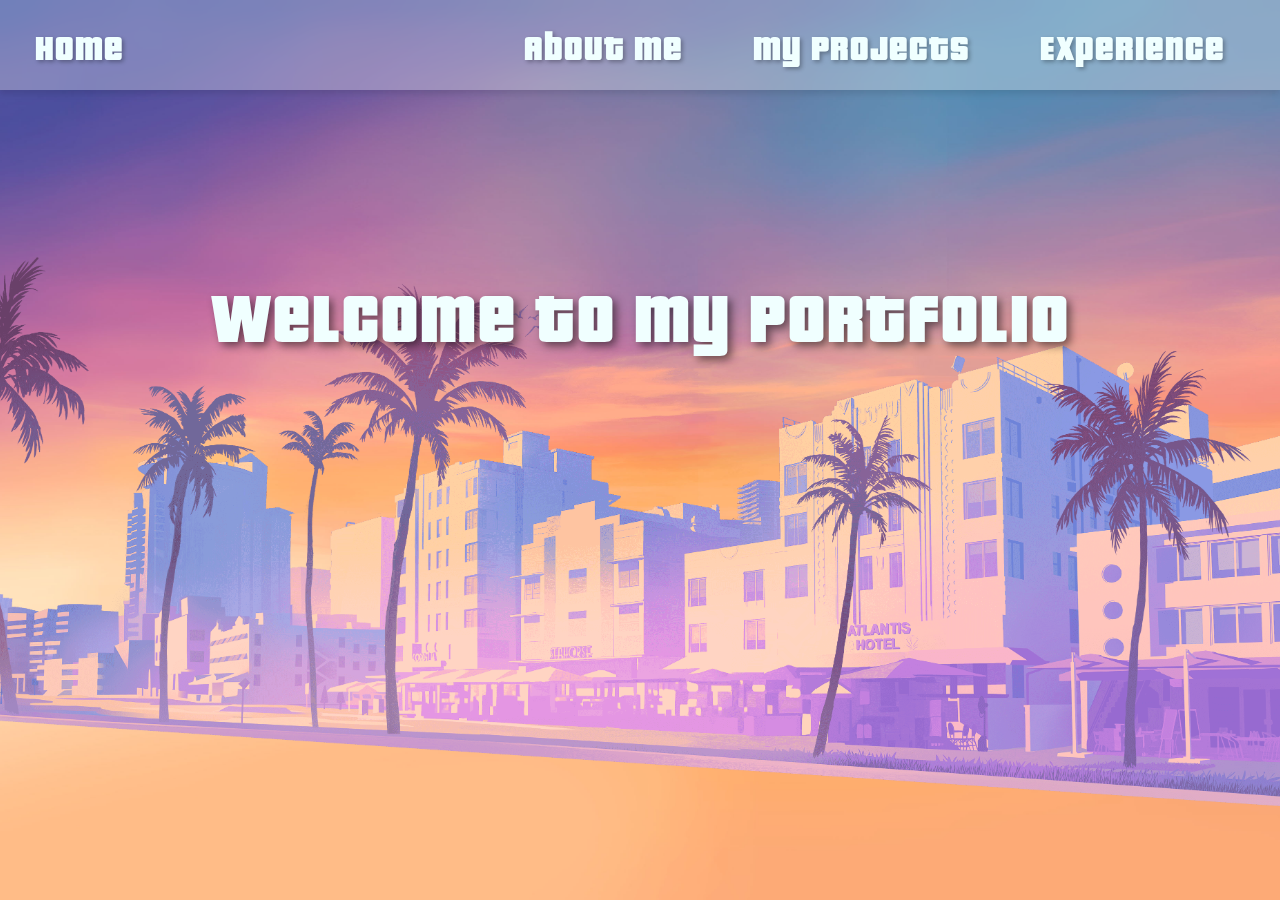
<file: index.html>
<!DOCTYPE html>
<html lang="en">
<head>
    <meta charset="UTF-8">
    <meta name="viewport" content="width=device-width, initial-scale=1.0">
    <title>Portfolio - Bien Niño Enric N. Iligan</title>
    <link rel="stylesheet" href="styles.css">
</head>
<body>
    <div class="navigationBar" id="navbar">
        <div class="leftLink">
            <ul>
                <li class="weblinks">
                    <a href="">Home</a>
                </li>
            </ul>
        </div>

        <div class="rightLink">
            <ul>
                <li class="weblinks">
                    <a href="./pages/aboutme.html">About Me</a>
                </li>
                <li class="weblinks">
                    <a href="./pages/myprojects.html">My Projects</a>
                </li>
                <li class="weblinks">
                    <a href="">Experience</a>
                </li>
            </ul>
        </div>
    </div>
    
    <h1 class="title">Welcome To My Portfolio</h1>
    <p class="subtitle">Computer Science Student • Aspiring Full Stack Web Developer • Game Server Developer</p>
    
    <div class="cta-buttons">
        <a href="./pages/aboutme.html" class="cta-button">Discover My Story</a>
        <a href="./pages/myprojects.html" class="cta-button">View My Work</a>
        <a href="#contact" class="cta-button">Get In Touch</a>
    </div>
</body>
</html>
</file>
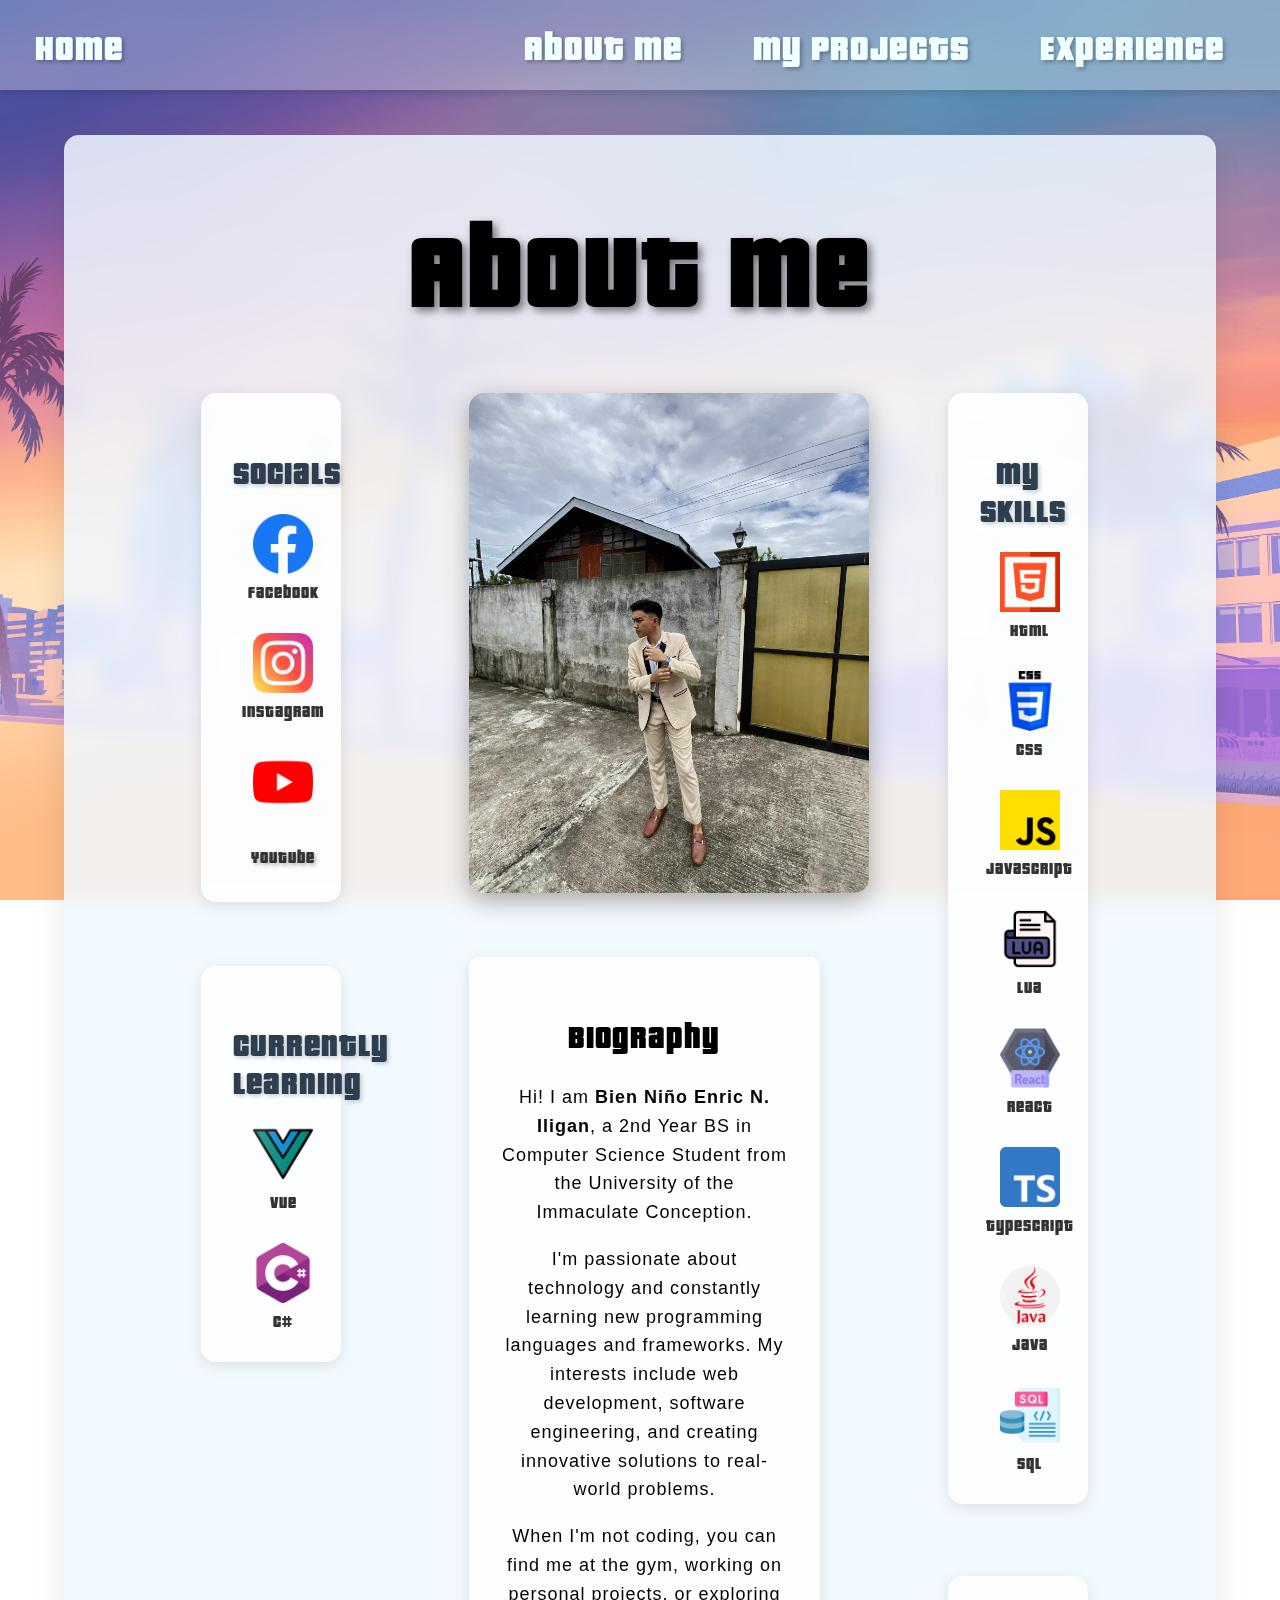
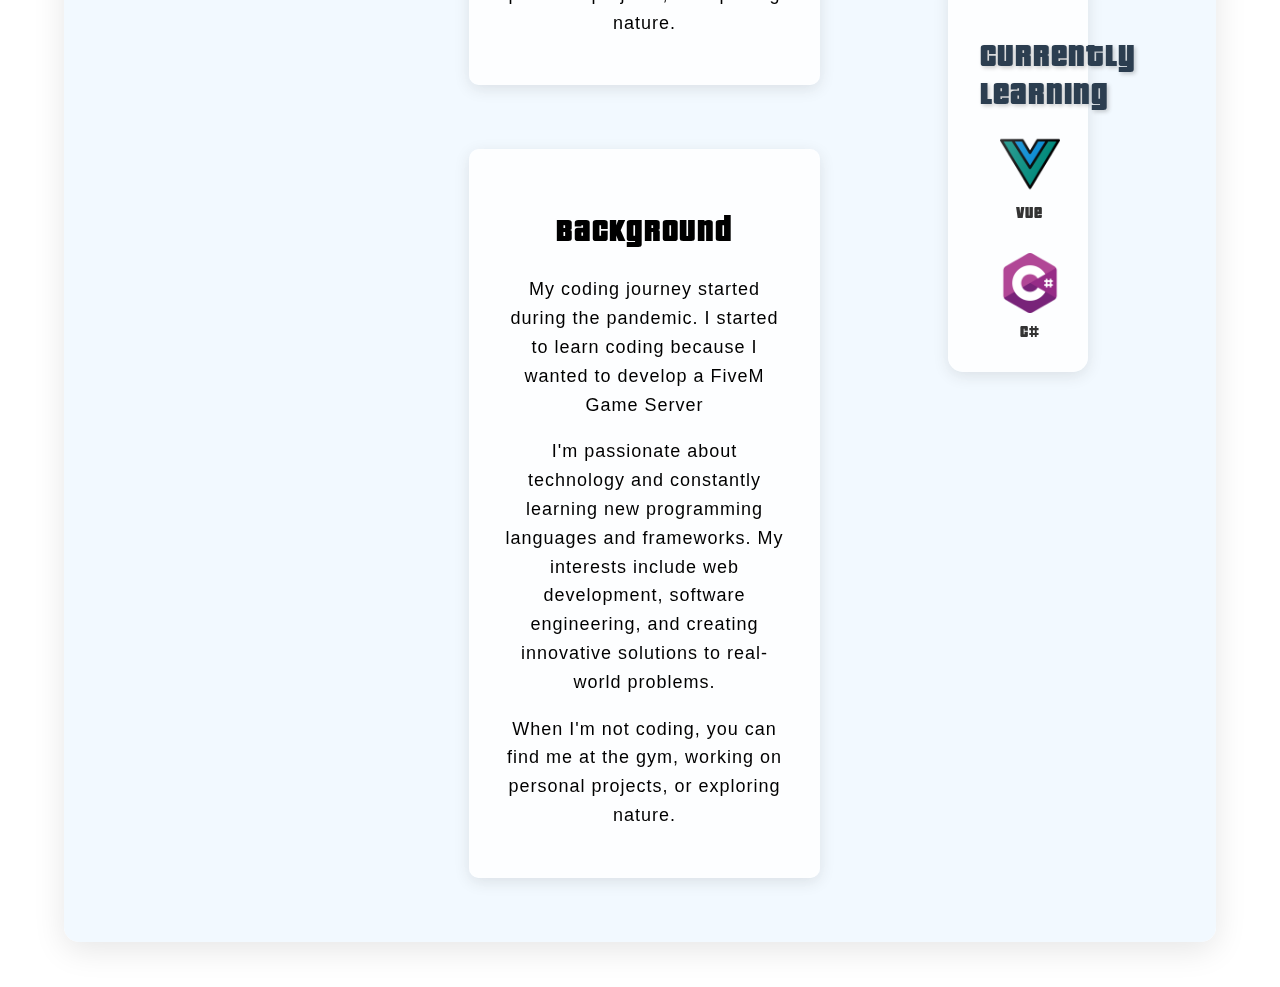
<file: pages/aboutme.html>
<!DOCTYPE html>
<html lang="en">
<head>
    <meta charset="UTF-8">
    <meta name="viewport" content="width=device-width, initial-scale=1.0">
    <title>About Me - Bien Niño Enric N. Iligan</title>
    <link rel="stylesheet" href="./../styles.css">
</head>
<body>
    <div class="navigationBar" id="navbar">
        <div class="leftLink">
            <ul>
                <li class="weblinks">
                    <a href="./../index.html">Home</a>
                </li>
            </ul>
        </div>

        <div class="rightLink">
            <ul>
                <li class="weblinks">
                    <a href="./aboutme.html">About Me</a>
                </li>
                <li class="weblinks">
                    <a href="./myprojects.html">My Projects</a>
                </li>
                <li class="weblinks">
                    <a href="">Experience</a>
                </li>
            </ul>
        </div>
    </div>

    <div class="aboutMeContainer">
        <h1 class="aboutMeTitle">About Me</h1>
        
        <div class="content-wrapper">


            <div class="left-column">
                <div class="skillsSection">
                    <h2 class="skillsTitle">Socials</h2>
                    <div class="skillsGrid">
                        <div class="skill">
                            <img src="./../assets/images/facebook.png" alt="Facebook">
                            <span>Facebook</span>
                        </div>
                        <div class="skill">
                            <img src="./../assets/images/instagram.png" alt="Instagram">
                            <span>Instagram</span>
                        </div>
                        <div class="skill">
                            <a href="https://www.youtube.com/@sykosane.dev.philippines">
                            <img src="./../assets/images/youtube.png" alt="Youtube"> 
                            <span>Youtube</span>
                             <!-- Youtube -->
                            </a>
                        </div>
                        <!-- <div class="skill">
                            <img src="./../assets/images/lua.png" alt="Lua">
                            <span>Lua</span>
                        </div>
                        <div class="skill">
                            <img src="./../assets/images/react.png" alt="React">
                            <span>React</span>
                        </div>
                        <div class="skill">
                            <img src="./../assets/images/typescript.png" alt="Typescript">
                            <span>Typescript</span>
                        </div>
                        <div class="skill">
                            <img src="./../assets/images/java.png" alt="Java">
                            <span>Java</span>
                        </div>
                         <div class="skill">
                            <img src="./../assets/images/sql.png" alt="Sql">
                            <span>SQL</span>
                        </div> -->
                    </div>
                </div>
                <div class="learningSection">
                    <h2 class="learningTitle">Currently Learning</h2>
                    <div class="learningGrid">
                        <div class="skill">
                            <img src="./../assets/images/vue.png" alt="Vue Logo">
                            <span>Vue</span>
                        </div>
                        <div class="skill">
                            <img src="./../assets/images/csharp.png" alt="C#">
                            <span>C#</span>
                        </div>
                        <!-- Add more as needed -->
                    </div>
                </div>
            </div>
            <div class="middle-column">
                <div class="profile"></div>

                <div class="profileDescription">
                    <h1>Biography</h1>
                    <p>
                        Hi! I am <strong>Bien Niño Enric N. Iligan</strong>, a 2nd Year BS in Computer Science Student from the University of the Immaculate Conception.
                    </p>
                    <p>
                        I'm passionate about technology and constantly learning new programming languages and frameworks. My interests include web development, software engineering, and creating innovative solutions to real-world problems.
                    </p>
                    <p>
                        When I'm not coding, you can find me at the gym, working on personal projects, or exploring nature.
                    </p>
                </div>

                <div class="backgroundDescription">
                    <h1>Background</h1>
                    <p>
                        My coding journey started during the pandemic. I started to learn coding because I wanted to develop a FiveM Game Server
                    </p>
                    <p>
                        I'm passionate about technology and constantly learning new programming languages and frameworks. My interests include web development, software engineering, and creating innovative solutions to real-world problems.
                    </p>
                    <p>
                        When I'm not coding, you can find me at the gym, working on personal projects, or exploring nature.
                    </p>
                </div>
            </div>

            <div class="right-column">
                <div class="skillsSection">
                    <h2 class="skillsTitle">My Skills</h2>
                    <div class="skillsGrid">
                        <div class="skill">
                            <img src="./../assets/images/html.png" alt="HTML">
                            <span>HTML</span>
                        </div>
                        <div class="skill">
                            <img src="./../assets/images/css.png" alt="CSS">
                            <span>CSS</span>
                        </div>
                        <div class="skill">
                            <img src="./../assets/images/js.png" alt="JavaScript">
                            <span>JavaScript</span>
                        </div>
                        <div class="skill">
                            <img src="./../assets/images/lua.png" alt="Lua">
                            <span>Lua</span>
                        </div>
                        <div class="skill">
                            <img src="./../assets/images/react.png" alt="React">
                            <span>React</span>
                        </div>
                        <div class="skill">
                            <img src="./../assets/images/typescript.png" alt="Typescript">
                            <span>Typescript</span>
                        </div>
                        <div class="skill">
                            <img src="./../assets/images/java.png" alt="Java">
                            <span>Java</span>
                        </div>
                         <div class="skill">
                            <img src="./../assets/images/sql.png" alt="Sql">
                            <span>SQL</span>
                        </div>
                    </div>
                </div>
                <div class="learningSection">
                    <h2 class="learningTitle">Currently Learning</h2>
                    <div class="learningGrid">
                        <div class="skill">
                            <img src="./../assets/images/vue.png" alt="Vue Logo">
                            <span>Vue</span>
                        </div>
                        <div class="skill">
                            <img src="./../assets/images/csharp.png" alt="C#">
                            <span>C#</span>
                        </div>
                        <!-- Add more as needed -->
                    </div>
                </div>
            </div>
        </div>


    </div>
   
</body>
</html>
</file>
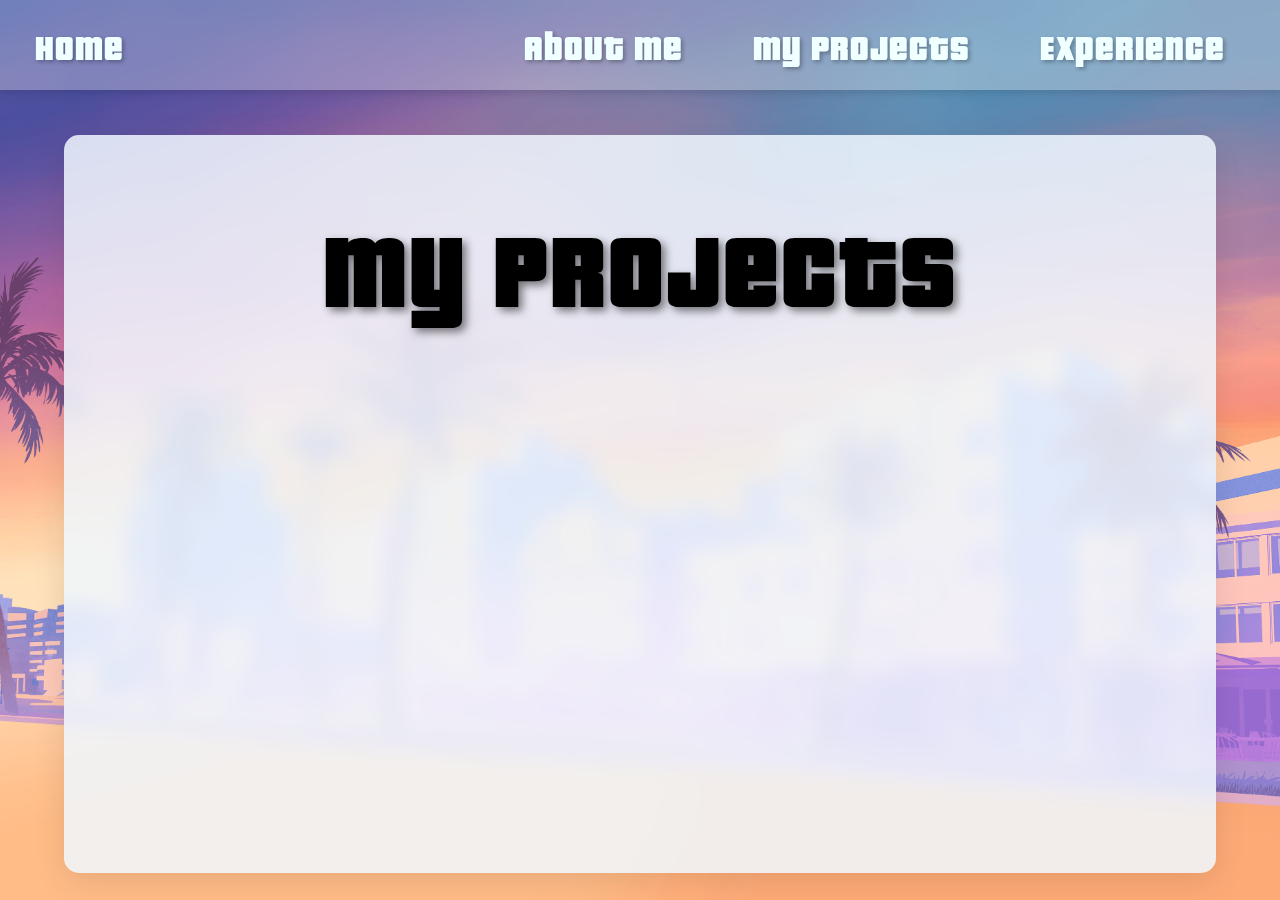
<file: pages/myprojects.html>
<!DOCTYPE html>
<html lang="en">
<head>
    <meta charset="UTF-8">
    <meta name="viewport" content="width=device-width, initial-scale=1.0">
    <title>About Me - Bien Niño Enric N. Iligan</title>
    <link rel="stylesheet" href="./../styles.css">
</head>
<body>
    <div class="navigationBar" id="navbar">
        <div class="leftLink">
            <ul>
                <li class="weblinks">
                    <a href="./../index.html">Home</a>
                </li>
            </ul>
        </div>

        <div class="rightLink">
            <ul>
                <li class="weblinks">
                    <a href="./aboutme.html">About Me</a>
                </li>
                <li class="weblinks">
                    <a href="./myprojects.html">My Projects</a>
                </li>
                <li class="weblinks">
                    <a href="">Experience</a>
                </li>
            </ul>
        </div>
    </div>

    <div class="aboutMeContainer">
        <h1 class="aboutMeTitle">My Projects</h1>
        
    </div>
   
</body>
</html>
</file>
<file: styles.css>
@font-face {
  font-family: GTA5Font;
  src: url("./assets/fonts/PricedownBl.otf");
}

* {
  box-sizing: border-box;
}

body {
  font-family: GTA5Font, 'Courier New', monospace;
  letter-spacing: 1px;
  margin: 0;
  padding: 0;
  background-image: url('./assets/images/bgimage.png');
  background-size: cover;
  background-repeat: no-repeat;
  background-attachment: fixed;
  background-position: center top;
  min-height: 100vh;
}

p {
  font-size: 18px;
  font-weight: 400;
  font-family: 'Segoe UI', Tahoma, Geneva, Verdana, sans-serif;
  line-height: 1.6;
  margin-bottom: 1rem;
}

a {
  margin: 0 10px;
  font-size: clamp(2rem, 4vh, 3rem);
  color: black;
  text-decoration: none;
  transition: all 0.3s ease;
  text-shadow: 2px 2px 4px rgba(0,0,0,0.3);
  min-height: 44px;
  min-width: 44px;
}

a:hover {
  color: #ff6b6b;
  transform: translateY(-2px);
  text-shadow: 4px 4px 8px rgba(0,0,0,0.5);
}

.title {
  color: azure;
  letter-spacing: 2px;
  font-family: GTA5Font, 'Courier New', monospace;
  font-size: clamp(4rem, 8vh, 8rem);
  text-align: center;
  margin-top: 20vh;
  text-shadow: 4px 4px 8px rgba(0,0,0,0.5);
  animation: fadeInUp 1s ease-out;
}

.subtitle {
  font-size: clamp(1.2rem, 5vw, 2rem);
  color: #2c3e50;
  text-align: center;
  margin-top: -1vh;
  text-shadow: 2px 2px 4px rgba(0,0,0,0.3);
  margin-bottom: 3rem;
  opacity: 0;
  animation: fadeInUp 1s ease-out 1s forwards;
}

.cta-buttons {
  display: flex;
  gap: 2rem;
  flex-wrap: wrap;
  justify-content: center;
  opacity: 0;
  animation: fadeInUp 1s ease-out 1.5s forwards;
}

@keyframes fadeInUp {
  from {
    opacity: 0;
    transform: translateY(30px);
  }
  to {
    opacity: 1;
    transform: translateY(0);
  }
}

.navigationBar {
  font-size: 2.2vh;
  background-color: rgba(255, 255, 255, 0.3);
  backdrop-filter: blur(10px);
  height: 10vh;
  width: 100%;
  display: flex;
  justify-content: space-between;
  align-items: center;
  position: sticky;
  top: 0;
  z-index: 1000;
  box-shadow: 0 4px 6px rgba(0, 0, 0, 0.1);
}

.leftLink,
.rightLink {
  display: flex;
}

.leftLink ul,
.rightLink ul {
  list-style: none;
  margin: 0;
  padding: 0;
  display: flex;
}

.rightLink {
  margin-right: 20px;
}

.weblinks {
  color: azure;
  display: inline-block;
  margin: 0 10px;
}

.weblinks a {
  color: azure;
  padding: 10px 15px;
  border-radius: 5px;
  transition: all 0.3s ease;
}

.weblinks a:hover {
  background-color: rgba(255, 255, 255, 0.2);
  backdrop-filter: blur(5px);
}

.github, .facebook {
  cursor: pointer;
  display: inline-block;
  position: relative;
  transition: transform 0.3s ease;
  min-height: 44px;
  min-width: 44px;
}

.github {
  height: 3em;
  width: 5.1em;
  background-image: url('./assets/images/git.png');
  background-size: cover;
  background-repeat: no-repeat;
}

.facebook {
  height: 3em;
  width: 3em;
  background-image: url('./assets/images/fb.png');
  background-size: cover;
  background-repeat: no-repeat;
}

.github:hover,
.facebook:hover {
  transform: scale(1.1);
}

/* ABOUT ME */
.aboutMeTitle {
  letter-spacing: 2px;
  font-family: GTA5Font, 'Courier New', monospace;
  font-size: clamp(3rem, 12vh, 8rem);
  text-align: center;
  margin: 2rem 0;
  text-shadow: 4px 4px 8px rgba(0,0,0,0.5);
  animation: fadeInUp 1s ease-out;
}

.aboutMeContainer {
  background-color: rgba(240, 248, 255, 0.85);
  backdrop-filter: blur(10px);
  width: min(170vh, 90vw);
  min-height: 82vh;
  margin: 5vh auto;
  border-radius: 15px;
  box-shadow: 0 8px 32px rgba(0, 0, 0, 0.1);
  padding: 2rem;
  display: flex;
  flex-direction: column;
  align-items: center;
}

.profile {
  height: 500px;
  width: 400px;
  background-image: url('./assets/images/me.jpeg');
  background-size: cover;
  background-repeat: no-repeat;
  background-position: center;
  border-radius: 15px;
  box-shadow: 0 8px 24px rgba(0, 0, 0, 0.3);
  margin: 2rem auto;
  transition: transform 0.3s ease;
}

.profile:hover {
  transform: scale(1.05);
}

.profileDescription {
  border-radius: 10px;
  background-color: rgba(255, 255, 255, 0.9);
  backdrop-filter: blur(5px);
  width: 100%;
  max-width: 600px;
  padding: 2rem;
  margin: 2rem auto;
  text-align: center;
  box-shadow: 0 4px 16px rgba(0, 0, 0, 0.1);
  line-height: 1.6;
}

.backgroundDescription {
  border-radius: 10px;
  background-color: rgba(255, 255, 255, 0.9);
  backdrop-filter: blur(5px);
  width: 100%;
  max-width: 600px;
  padding: 2rem;
  margin: 2rem auto;
  text-align: center;
  box-shadow: 0 4px 16px rgba(0, 0, 0, 0.1);
  line-height: 1.6;
}

.content-wrapper {
  display: flex;
  flex-direction: row;
  gap: 2rem;
  justify-content: center;
  width: 100%;
  flex-wrap: wrap;
  animation: fadeInUp 1s ease-out;
}

.left-column,
.middle-column,
.right-column {
  margin-right: -1vh;
  display: flex;
  flex-direction: column;
  align-items: center;
  flex: 1;
  min-width: 320px;
}

.right-column {
  justify-content: flex-start;
  gap: 0.5rem;
}

/* Hero Section */
.hero-section {
  min-height: 100vh;
  display: flex;
  flex-direction: column;
  justify-content: center;
  align-items: center;
  text-align: center;
  position: relative;
  overflow: hidden;
}

/* Page transition */
.page-transition {
  opacity: 0;
  animation: fadeIn 0.6s ease-out forwards;
}

.skillsSection,
.learningSection {
  width: 40%;
  max-width: 900px;
  margin: 2rem -2rem;
  padding: 2rem;
  background-color: rgba(255, 255, 255, 0.9);
  border-radius: 15px;
  text-align: center;
  box-shadow: 0 4px 16px rgba(0, 0, 0, 0.1);
}

.skillsTitle,
.learningTitle {
  font-family: GTA5Font, 'Courier New', monospace;
  font-size: 2rem;
  margin-bottom: 1.5rem;
  color: #2c3e50;
  text-shadow: 2px 2px 4px rgba(0,0,0,0.2);
}

.skillsGrid,
.learningGrid {
  display: grid;
  grid-template-columns: repeat(auto-fit, minmax(100px, 1fr));
  gap: 2rem;
  justify-items: center;
  align-items: center;
}

.skill {
  display: flex;
  flex-direction: column;
  align-items: center;
  transition: transform 0.3s ease;
}

.skill img {
  width: 60px;
  height: 60px;
  object-fit: contain;
  margin-bottom: 0.5rem;
}

.skill span {
  font-size: 1rem;
  color: #333;
  font-weight: 500;
}

.skill:hover {
  transform: scale(1.1);
}

/* Responsive Design */
@media (max-width: 768px) {
  .navigationBar {
    flex-direction: column;
    height: auto;
    padding: 1rem;
  }

  .leftLink ul,
  .rightLink ul {
    flex-direction: column;
    align-items: flex-start;
  }

  .title {
    margin-top: 10vh;
    padding: 0 1rem;
  }

  .aboutMeContainer {
    width: 95vw;
    margin: 2vh auto;
    padding: 1rem;
  }

  .profile {
    height: 300px;
    width: 250px;
  }

  .profileDescription {
    padding: 1.5rem;
  }

  .skillsGrid,
  .learningGrid {
    grid-template-columns: repeat(2, 1fr);
    gap: 1rem;
  }

  .skillsTitle,
  .learningTitle {
    font-size: 1.6rem;
  }

  .skill img {
    width: 50px;
    height: 50px;
  }

  .skill span {
    font-size: 0.9rem;
  }

  .content-wrapper {
    flex-direction: column;
    gap: 1rem;
  }
}

@media (max-width: 480px) {
  .navigationBar {
    padding: 0.5rem;
  }

  .weblinks {
    margin: 0 5px;
  }

  a {
    font-size: 1.2rem;
    margin: 0 2px;
  }

  .title {
    font-size: 2.5rem;
    margin-top: 5vh;
  }

  .subtitle {
    font-size: 1rem;
    margin-bottom: 2rem;
  }

  .aboutMeTitle {
    font-size: 2rem;
  }

  .profile {
    height: auto;
    width: 90%;
    max-width: 250px;
  }

  .profileDescription {
    font-size: 0.95rem;
    line-height: 1.4;
  }
}

/* Smooth Scroll */
html {
  scroll-behavior: smooth;
}
</file>
